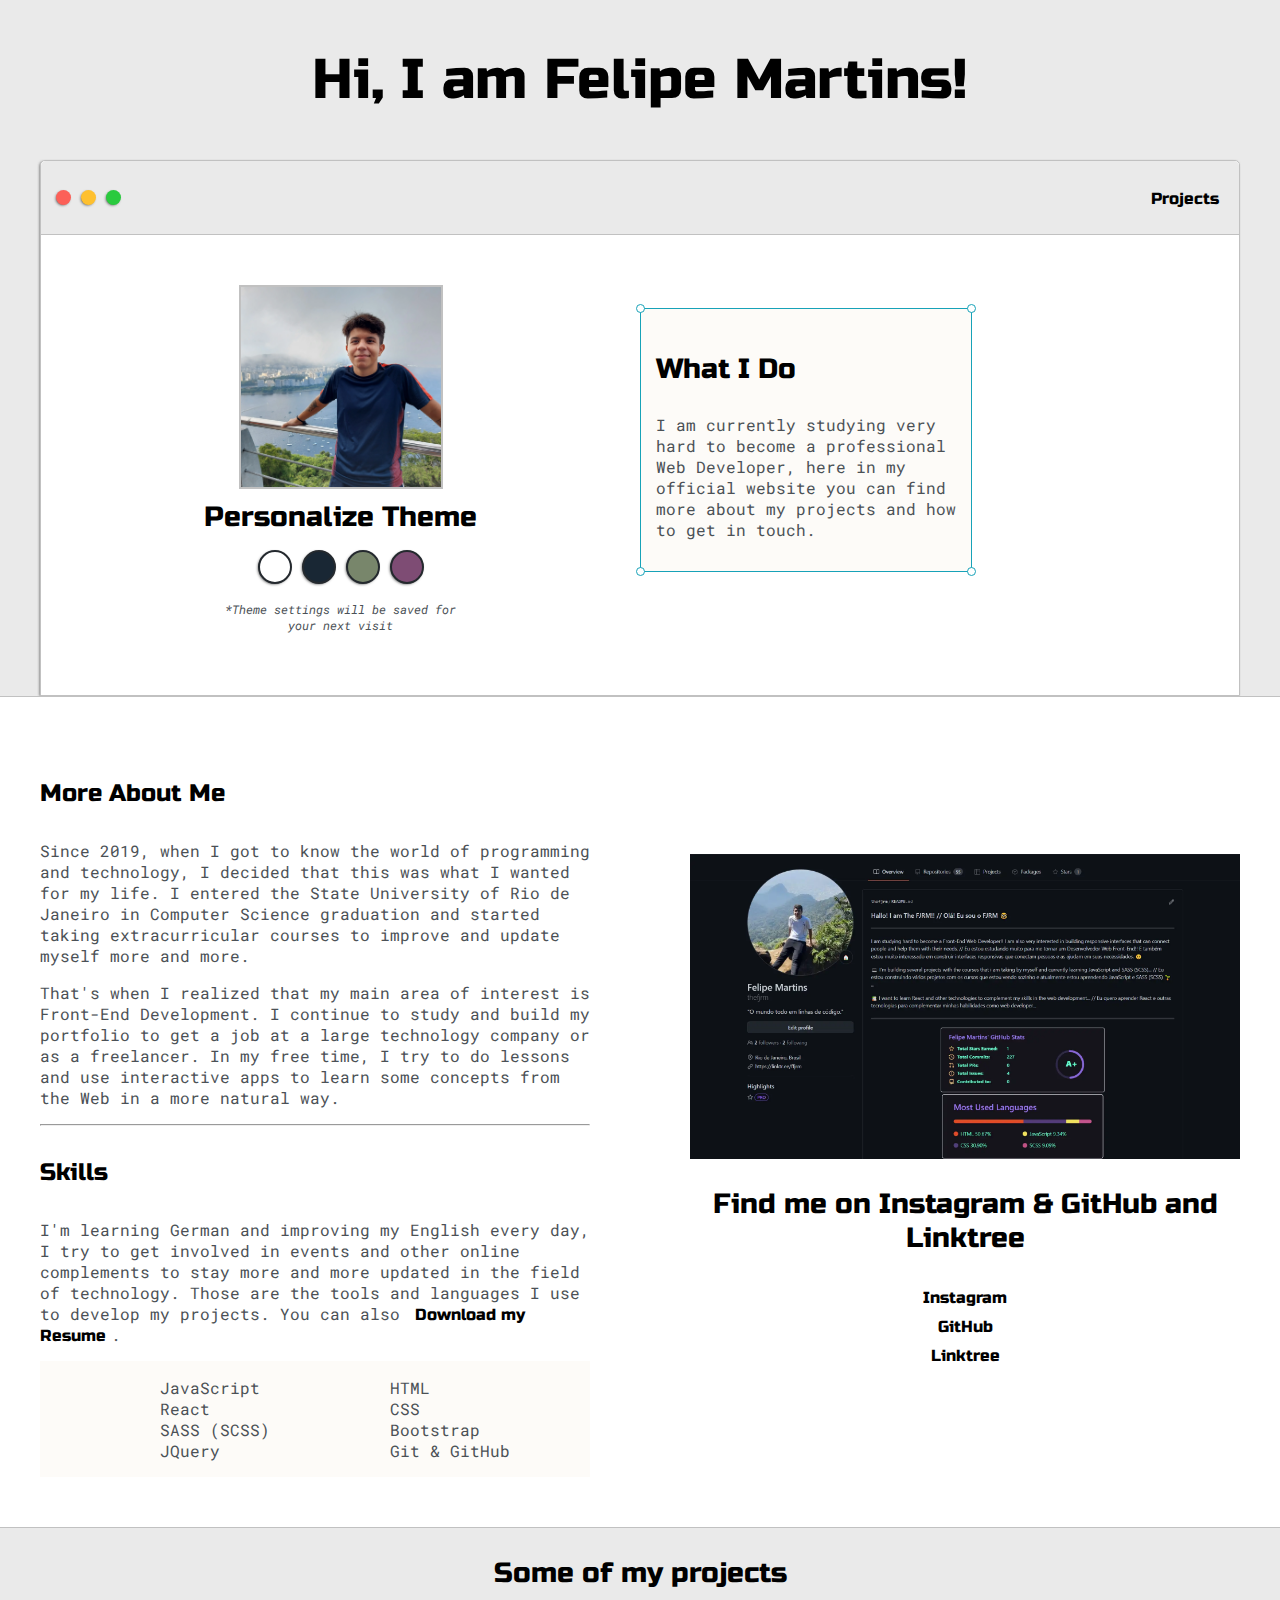
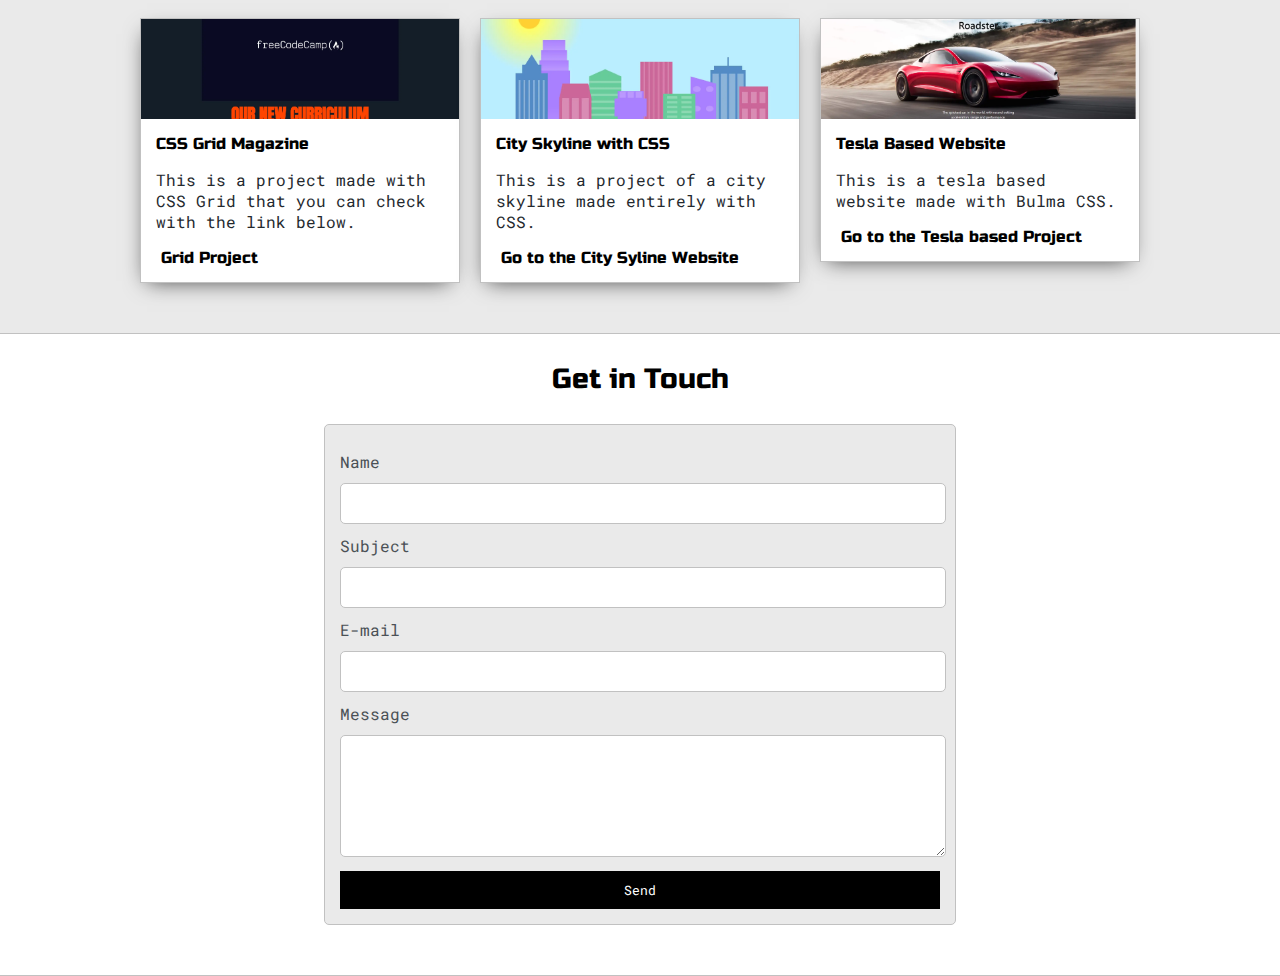
<file: index.html>
<!DOCTYPE html>
<html lang="en-US" dir="ltr">
  <head>
    <meta charset="UTF-8" />
    <meta http-equiv="X-UA-Compatible" content="IE=edge" />
    <meta name="viewport" content="width=device-width, initial-scale=1.0" />
    <meta
      name="keywords"
      content="HTML, CSS, JavaScript, Web Developer, Front-End Development"
    />
    <meta
      name="description"
      content="This is the official website of the web developer The FJRM (Felipe Martins), here you can find informations and updates about my projects and how to contact me! Stay tuned!"
    />
    <meta name="author" content="The FJRM" />
    <link rel="stylesheet" href="css/style.css" />
    <link rel="stylesheet" href="" id="theme-style" />
    <link rel="shortcut icon" href="favicon.ico" type="image/x-icon" />
    <title>The FJRM - Web Developer</title>
  </head>
  <body>
    <section class="s1">
      <div class="main-container">
        <div class="greeting-wrapper">
          <h1>Hi, I am Felipe Martins!</h1>
        </div>
        <div class="intro-wrapper">
          <div class="nav-wrapper">
            <div class="dots-wrapper">
              <div class="browser-dot" id="dot-1"></div>
              <div class="browser-dot" id="dot-2"></div>
              <div class="browser-dot" id="dot-3"></div>
            </div>
            <nav id="navigation">
              <ul>
                <li><a href="#projects">Projects</a></li>
              </ul>
            </nav>
          </div>
          <div class="left-column">
            <img
              src="images/my-image.webp"
              alt="The FJRM, it is me!"
              id="profile-pic"
              width="200px"
              height="auto"
            />
            <h3 style="text-align: center; line-height: 0">
              Personalize Theme
            </h3>
            <div id="theme-options-wrapper">
              <div class="theme-dot" id="light-mode" data-mode="light"></div>
              <div class="theme-dot" id="blue-mode" data-mode="blue"></div>
              <div class="theme-dot" id="green-mode" data-mode="green"></div>
              <div class="theme-dot" id="purple-mode" data-mode="purple"></div>
            </div>
            <p id="settings-note">
              *Theme settings will be saved for <br />your next visit
            </p>
          </div>
          <div class="right-column">
            <div id="preview">
              <div class="corner" id="corner-tl"></div>
              <div class="corner" id="corner-tr"></div>
              <h3>What I Do</h3>
              <p>
                I am currently studying very hard to become a professional Web
                Developer, here in my official website you can find more about
                my projects and how to get in touch.
              </p>
              <div class="corner" id="corner-br"></div>
              <div class="corner" id="corner-bl"></div>
            </div>
          </div>
        </div>
      </div>
    </section>
    <section class="s2">
      <div class="main-container">
        <div class="about-wrapper">
          <div class="about-me">
            <h4>More About Me</h4>
            <p>
              Since 2019, when I got to know the world of programming and
              technology, I decided that this was what I wanted for my life. I
              entered the State University of Rio de Janeiro in Computer Science
              graduation and started taking extracurricular courses to improve
              and update myself more and more.
            </p>
            <p>
              That's when I realized that my main area of interest is Front-End
              Development. I continue to study and build my portfolio to get a
              job at a large technology company or as a freelancer. In my free
              time, I try to do lessons and use interactive apps to learn some
              concepts from the Web in a more natural way.
            </p>
            <hr />
            <h4>Skills</h4>
            <p>
              I'm learning German and improving my English every day, I try to
              get involved in events and other online complements to stay more
              and more updated in the field of technology. Those are the tools
              and languages I use to develop my projects. You can also
              <a
                href="felipe_martins_curriculo.pdf"
                target="_blank"
                rel="noopener noreferrer"
                >Download my Resume</a
              >.
            </p>
            <div id="skills">
              <ul>
                <li>JavaScript</li>
                <li>React</li>
                <li>SASS (SCSS)</li>
                <li>JQuery</li>
              </ul>
              <ul>
                <li>HTML</li>
                <li>CSS</li>
                <li>Bootstrap</li>
                <li>Git & GitHub</li>
              </ul>
            </div>
          </div>
          <div class="social-links">
            <img
              src="images/gitimage.webp"
              alt="A print of my GitHub Page"
              id="social_img"
              width="100%"
              height="auto"
            />
            <h3>Find me on Instagram & GitHub and Linktree</h3>
            <a
              href="https://www.instagram.com/thefjrm/"
              target="_blank"
              rel="noopener noreferrer"
              >Instagram</a
            >
            <a
              href="https://github.com/thefjrm"
              target="_blank"
              rel="noopener noreferrer"
              >GitHub</a
            >
            <a
              href="https://linktr.ee/ffjrm"
              target="_blank"
              rel="noopener noreferrer"
              >Linktree</a
            >
          </div>
        </div>
      </div>
    </section>
    <section class="s1">
      <div class="main-container" id="projects">
        <h3 style="text-align: center">Some of my projects</h3>
        <div class="post-wrapper">
          <div>
            <div class="post">
              <img
                src="images/grid.webp"
                alt="A photo of a css grid project"
                class="thumbnail"
                width="100%"
                height="auto"
              />
              <div class="post-preview">
                <h6 class="post-title">CSS Grid Magazine</h6>
                <p class="post-intro">
                  This is a project made with CSS Grid that you can check with
                  the link below.
                </p>
                <a
                  href="https://code-magazine.netlify.app"
                  target="_blank"
                  rel="noopener noreferrer"
                  >Grid Project</a
                >
              </div>
            </div>
          </div>
          <div>
            <div class="post">
              <img
                src="images/skyline.webp"
                alt="A phoyo of a city slyline made with CSS"
                class="thumbnail"
                width="100%"
                height="auto"
              />
              <div class="post-preview">
                <h6 class="post-title">City Skyline with CSS</h6>
                <p class="post-intro">
                  This is a project of a city skyline made entirely with CSS.
                </p>
                <a
                  href="https://pretty-city-skyline.netlify.app"
                  target="_blank"
                  rel="noopener noreferrer"
                  >Go to the City Syline Website</a
                >
              </div>
            </div>
          </div>
          <div>
            <div class="post">
              <img
                src="images/teslapage.webp"
                alt="A photo of a design based on the offical tesla page"
                class="thumbnail"
                width="100%"
                height="auto"
              />
              <div class="post-preview">
                <h6 class="post-title">Tesla Based Website</h6>
                <p class="post-intro">
                  This is a tesla based website made with Bulma CSS.
                </p>
                <a
                  href="https://tesla-page.netlify.app"
                  target="_blank"
                  rel="noopener noreferrer"
                  >Go to the Tesla based Project</a
                >
              </div>
            </div>
          </div>
        </div>
      </div>
    </section>
    <section class="s2">
      <div class="main-container">
        <h3 style="text-align: center">Get in Touch</h3>
        <form id="contact-form" name="sign-up" netlify>
          <label for="name">Name</label>
          <input type="text" name="full-name" id="name" class="input-field" />
          <label for="subject">Subject</label>
          <input type="text" name="subject" id="subject" class="input-field" />
          <label for="email">E-mail</label>
          <input type="email" name="email" id="email" class="input-field" />
          <label for="message">Message</label>
          <textarea name="message" id="message" class="input-field"></textarea>
          <input type="submit" value="Send" id="submit-btn" />
        </form>
      </div>
    </section>
    <script src="index.js"></script>
  </body>
</html>
</file>
<file: css/style.css>
@charset "utf-8";

@import url("https://fonts.googleapis.com/css2?family=Roboto+Mono:wght@500&family=Russo+One&display=swap");

:root {
  --mainColor: #eaeaea;
  --secondaryColor: white;
  --mainText: black;
  --secondaryText: #4b5156;
  --borderColor: #c1c1c1;
  --themeDotBorder: #24292e;
  --previewBg: rgb(251, 249, 243, 0.6);
  --buttonColor: black;
}

html,
body {
  margin: 0;
  padding: 0;
  scroll-behavior: smooth;
}

body * {
  transition: 0.3s;
}

h1,
h2,
h3,
h4,
h5,
h6,
strong,
a {
  color: var(--mainText);
  font-family: "Russo One", sans-serif;
  font-weight: 500;
  text-decoration: none;
}

a {
  padding: 5px;
}

a:hover {
  text-decoration: underline;
}

ul {
  color: #ffffff;
  list-style: none;
}

h1 {
  font-size: 56px;
}

h2 {
  font-size: 36px;
}

h3 {
  font-size: 28px;
}

h4 {
  font-size: 24px;
}

h5 {
  font-size: 20px;
}

h6 {
  font-size: 16px;
}

p,
li,
span,
label,
input,
textarea {
  color: var(--secondaryText);
  font-family: "Roboto Mono", monospace;
}

.s1 {
  background-color: var(--mainColor);
  border-bottom: 1px solid var(--borderColor);
  overflow: auto;
}

.s2 {
  background-color: var(--secondaryColor);
  border-bottom: 1px solid var(--borderColor);
  overflow: auto;
}

.main-container {
  margin: 0 auto;
  width: 1200px;
}

.greeting-wrapper {
  align-content: center;
  display: grid;
  min-height: 10em;
  text-align: center;
}

.intro-wrapper {
  background-color: var(--secondaryColor);
  border: 1px solid var(--borderColor);
  border-radius: 5px 5px 0 0;
  box-shadow: -1px 1px 3px -1px rgba(0, 0, 0, 0.75);
  display: grid;
  grid-template-areas:
    "nav-wrapper nav-wrapper"
    "left-column right-column";
  grid-template-columns: 1fr 1fr;
}

.nav-wrapper {
  align-items: center;
  background-color: var(--mainColor);
  border-bottom: 1px solid var(--borderColor);
  border-radius: 5px 5px 0 0;
  display: flex;
  grid-area: nav-wrapper;
  justify-content: space-between;
}

#navigation {
  margin: 0;
  padding: 10px;
}

#navigation a {
  color: var(--mainText);
}

#navigation li {
  display: inline-block;
  margin: 0 5px;
}

.dots-wrapper {
  display: flex;
  padding: 10px;
}

#dot-1 {
  background-color: #fc6058;
}

#dot-2 {
  background-color: #fec02f;
}

#dot-3 {
  background-color: #2aca3e;
}

.browser-dot {
  background-color: black;
  border-radius: 50%;
  box-shadow: -1px 1px 3px -1px rgba(0, 0, 0, 0.75);
  height: 15px;
  margin: 5px;
  width: 15px;
}

.left-column {
  grid-area: left-column;
  padding: 50px 0;
}

#profile-pic {
  border: 2px solid var(--borderColor);
  display: block;
  height: 200px;
  margin: 0 auto;
  object-fit: cover;
  width: 200px;
}

.theme-dot {
  border: 2px solid var(--themeDotBorder);
  border-radius: 50%;
  box-shadow: -1px 1px 3px -1px rgba(0, 0, 0, 0.75);
  cursor: pointer;
  height: 30px;
  margin: 5px;
  width: 30px;
}

.theme-dot:hover {
  border-width: 5px;
}

#light-mode {
  background-color: #fff;
}

#blue-mode {
  background-color: #192734;
}

#green-mode {
  background-color: #78866b;
}

#purple-mode {
  background-color: #7e4c74;
}

#settings-note {
  font-size: 12px;
  font-style: italic;
  text-align: center;
}

#theme-options-wrapper {
  display: flex;
  justify-content: center;
}

.right-column {
  align-content: center;
  display: grid;
  grid-area: right-column;
  margin-bottom: 50px;
}

#preview {
  background-color: var(--previewBg);
  border: 1.5px solid #17a2b8;
  color: white;
  padding: 15px;
  position: relative;
  width: 300px;
}

.corner {
  background-color: white;
  border: 1.5px solid #17a2b8;
  border-radius: 50%;
  height: 7px;
  position: absolute;
  width: 7px;
}

#corner-tl {
  left: -5px;
  top: -5px;
}

#corner-tr {
  right: -5px;
  top: -5px;
}

#corner-br {
  bottom: -5px;
  right: -5px;
}

#corner-bl {
  bottom: -5px;
  left: -5px;
}

.about-wrapper {
  display: grid;
  gap: 100px;
  grid-template-columns: repeat(auto-fit, minmax(320px, 1fr));
  padding-bottom: 50px;
  padding-top: 50px;
}

#skills {
  background-color: var(--previewBg);
  display: flex;
  justify-content: space-evenly;
}

#social_img {
  width: 100%;
}

.social-links {
  align-content: center;
  color: var(--mainText);
  display: grid;
  text-align: center;
}

.post-wrapper {
  display: grid;
  gap: 20px;
  grid-template-columns: repeat(auto-fit, 320px);
  padding-bottom: 50px;
  justify-content: center;
}

.post {
  border: 1px solid var(--borderColor);
  box-shadow: -2px 7px 21px -9px rgba(0, 0, 0, 0.75);
}

.post-preview {
  background-color: white;
  padding: 15px;
}

.post-preview a {
  color: var(--mainText);
  font-family: "Russo One", sans-serif;
}

.post-title {
  color: black;
  margin: 0;
}

.post-intro {
  color: var(--themeDotBorder);
  font-size: 16px;
}

#submit-btn {
  background-color: var(--buttonColor);
  border: none;
  color: white;
  cursor: pointer;
  margin-top: 10px;
  padding: 10px 0;
  width: 100%;
}

#submit-btn:hover {
  transform: scale(1.03);
}

#contact-form {
  background-color: var(--mainColor);
  border: 1px solid var(--borderColor);
  border-radius: 5px;
  display: block;
  margin: 0 auto;
  margin-bottom: 50px;
  max-width: 600px;
  padding: 15px;
}

#contact-form label {
  line-height: 2.7em;
}

#contact-form textarea {
  font-size: 14px;
  min-height: 100px;
}

.input-field {
  background-color: var(--secondaryColor);
  border: 1px solid var(--borderColor);
  border-radius: 5px;
  font-size: 14px;
  padding-bottom: 10px;
  padding-top: 10px;
  width: 100%;
}

.thumbnail {
  display: block;
  height: 100px;
  object-fit: cover;
  width: 100%;
}

@media screen and (max-width: 1200px) {
  .main-container {
    width: 95%;
  }
}

@media screen and (max-width: 800px) {
  .intro-wrapper {
    grid-template-areas:
      "nav-wrapper"
      "left-column"
      "right-column";
    grid-template-columns: 1fr;
  }

  .right-column {
    justify-content: center;
  }
}
</file>
